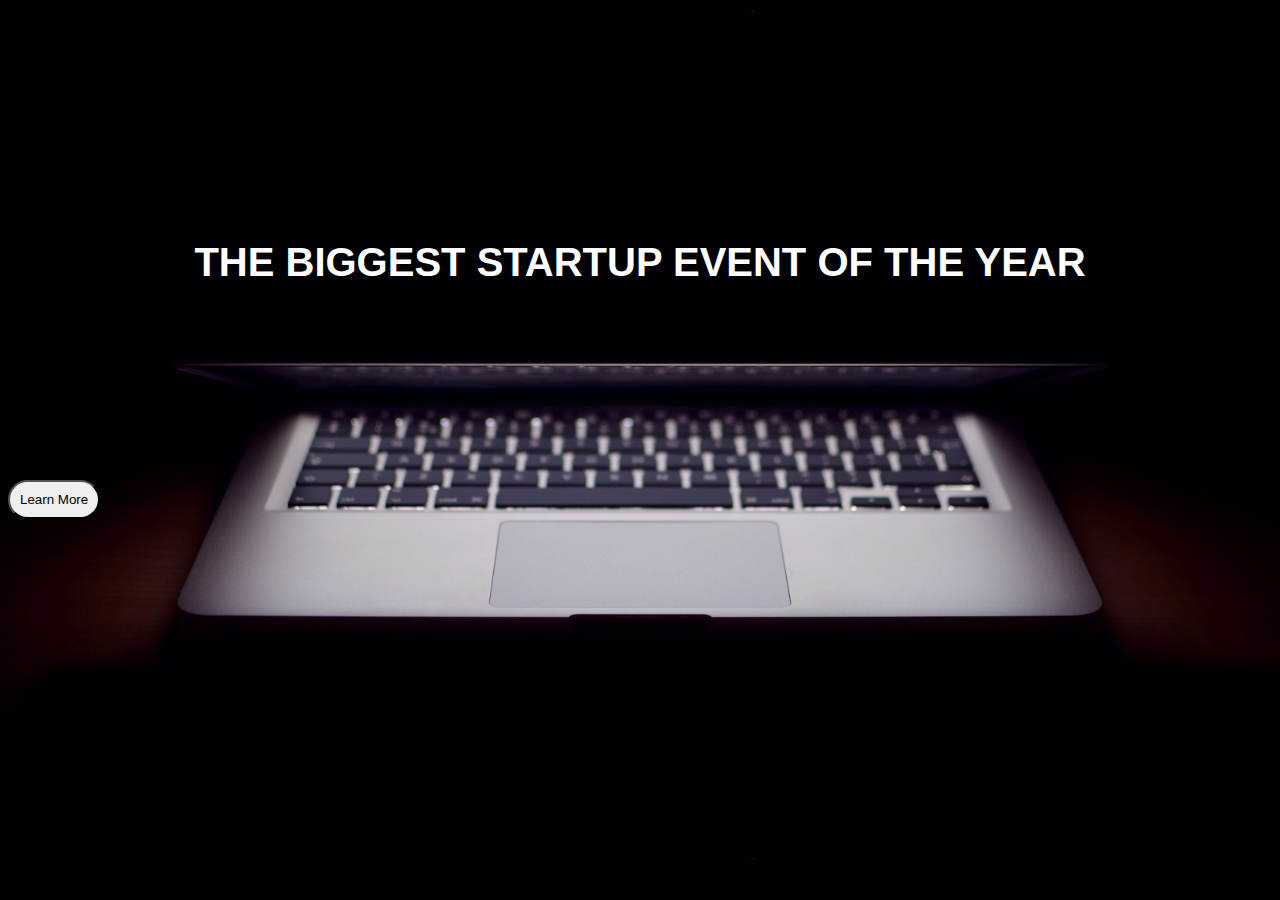
<file: index.html>
<!DOCTYPE html>
<html>
<head>
	<title>Startup</title>
	<link rel="stylesheet" href="https://stackpath.bootstrapcdn.com/bootstrap/4.2.1/css/bootstrap.min.css" integrity="sha384-GJzZqFGwb1QTTN6wy59ffF1BuGJpLSa9DkKMp0DgiMDm4iYMj70gZWKYbI706tWS" crossorigin="anonymous">

	<link rel="stylesheet" type="text/css" href="style.css">
</head>
<body>
	<header class="title text-center text-white d-flex">
		<div class="container my-auto">
		<h1>THE BIGGEST STARTUP EVENT OF THE YEAR</h1>
	<br>
	<!-- Begin Mailchimp Signup Form -->
<link href="//cdn-images.mailchimp.com/embedcode/classic-10_7.css" rel="stylesheet" type="text/css">
<style type="text/css">
	#mc_embed_signup{ clear:left; font:14px Helvetica,Arial,sans-serif; }
	/* Add your own Mailchimp form style overrides in your site stylesheet or in this style block.
	   We recommend moving this block and the preceding CSS link to the HEAD of your HTML file. */
</style>
<div id="mc_embed_signup">
<form action="https://hotmail.us19.list-manage.com/subscribe/post?u=d680d70ec88daec5503d4d2b3&amp;id=922c9ac797" method="post" id="mc-embedded-subscribe-form" name="mc-embedded-subscribe-form" class="validate" target="_blank" novalidate>
    <div id="mc_embed_signup_scroll">
	

	<div id="mce-responses" class="clear">
		<div class="response" id="mce-error-response" style="display:none"></div>
		<div class="response" id="mce-success-response" style="display:none"></div>
	</div>    <!-- real people should not fill this in and expect good things - do not remove this or risk form bot signups-->
    <div style="position: absolute; left: -5000px;" aria-hidden="true"><input type="text" name="b_d680d70ec88daec5503d4d2b3_922c9ac797" tabindex="-1" value=""></div>
    <div class="clear"><input type="submit" value="Learn More" name="subscribe" id="mc-embedded-subscribe" class="btn btn-warning"></div>
    </div>
</form>
</div>
<script type='text/javascript' src='//s3.amazonaws.com/downloads.mailchimp.com/js/mc-validate.js'></script><script type='text/javascript'>(function($) {window.fnames = new Array(); window.ftypes = new Array();fnames[0]='EMAIL';ftypes[0]='email';fnames[1]='FNAME';ftypes[1]='text';fnames[2]='LNAME';ftypes[2]='text';fnames[3]='ADDRESS';ftypes[3]='address';fnames[4]='PHONE';ftypes[4]='phone';}(jQuery));var $mcj = jQuery.noConflict(true);</script>
<!--End mc_embed_signup-->
		
</header>



</body>
</html>
</file>
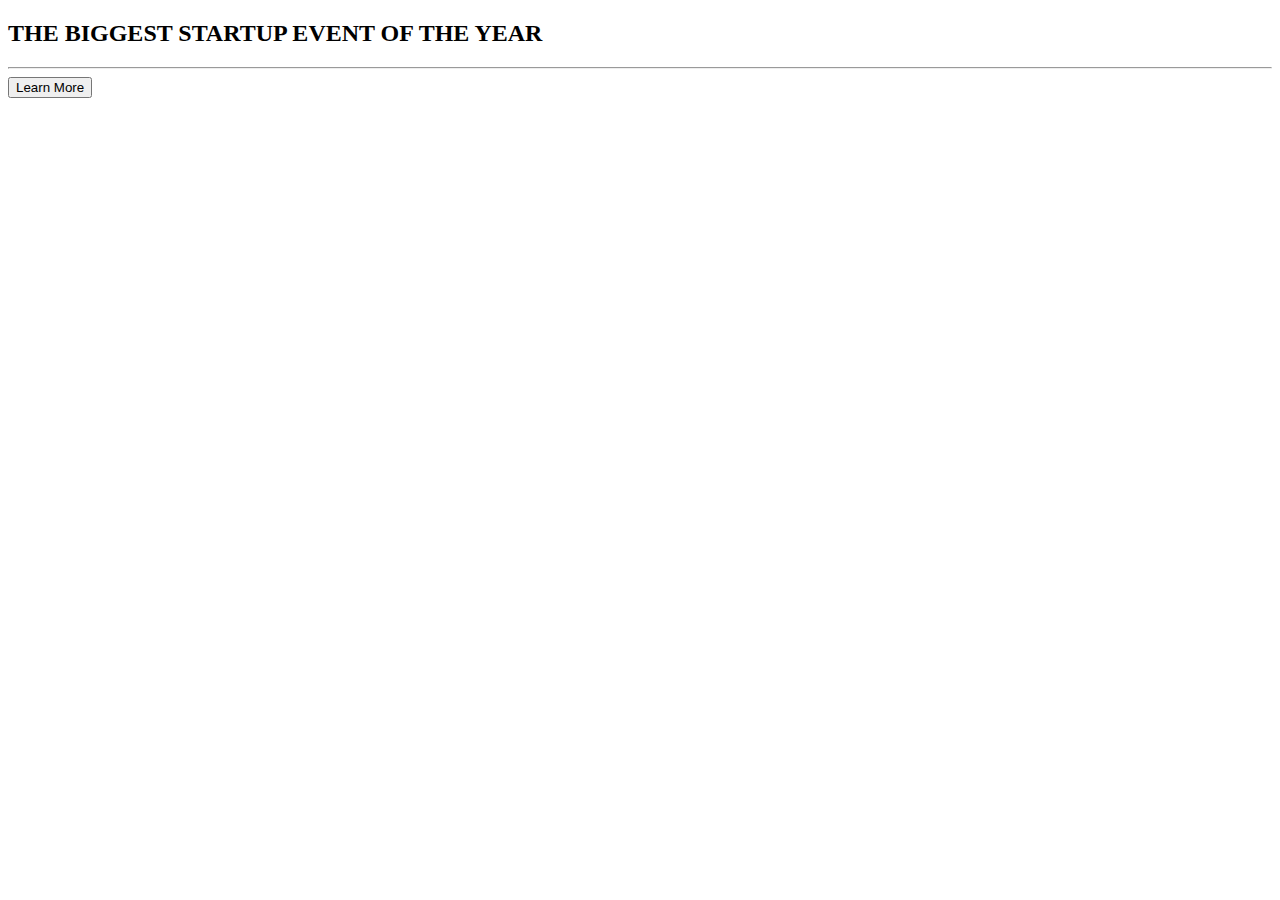
<file: index (6).html>
<!DOCTYPE html>
<html>
  <head>
    <title>Startup</title>

    <!-- Google Fonts -->
    <link href="https://fonts.googleapis.com/css?family=Montserrat" rel="stylesheet">

    <!-- Bootstrap CSS from a CDN. This way you don't have to include the bootstrap file yourself -->
    <link rel="stylesheet" href="https://maxcdn.bootstrapcdn.com/bootstrap/4.0.0-alpha.6/css/bootstrap.min.css" integrity="sha384-rwoIResjU2yc3z8GV/NPeZWAv56rSmLldC3R/AZzGRnGxQQKnKkoFVhFQhNUwEyJ" crossorigin="anonymous">

    <!-- Your own stylesheet -->
    <link rel="stylesheet" type="text/css" href="C:\Users\User\Desktop\Coding\Startup page website\style (5).css">
  </head>
  <body>


     <h2>THE BIGGEST STARTUP EVENT OF THE YEAR</h2>
     <hr>

    <div>
      <button type="button" class="btn btn-warning"><a href=""></a>Learn More</button>

    </div>
  </body>
</html>
</file>
<file: style.css>
html {
	height: 100%;
	width: 100%;
}
body {
	background-image: url(header.jpg);
	background-position: center;
	background-size: 100%;
}
h1 {
	color: white;
	font-size: 40px;
	font-family: "Arial";
	display: flex;
	justify-content: center;
	margin-top: 6em;
}
header.title {
	background-position: center;
}

.btn-warning {
	background-position: center;
	margin-top: 150px;
	border-radius: 300px;
	padding: 10px;
	cursor: pointer;
}

.btn:hover {
	transform: scale(1.05);
}
</file>
